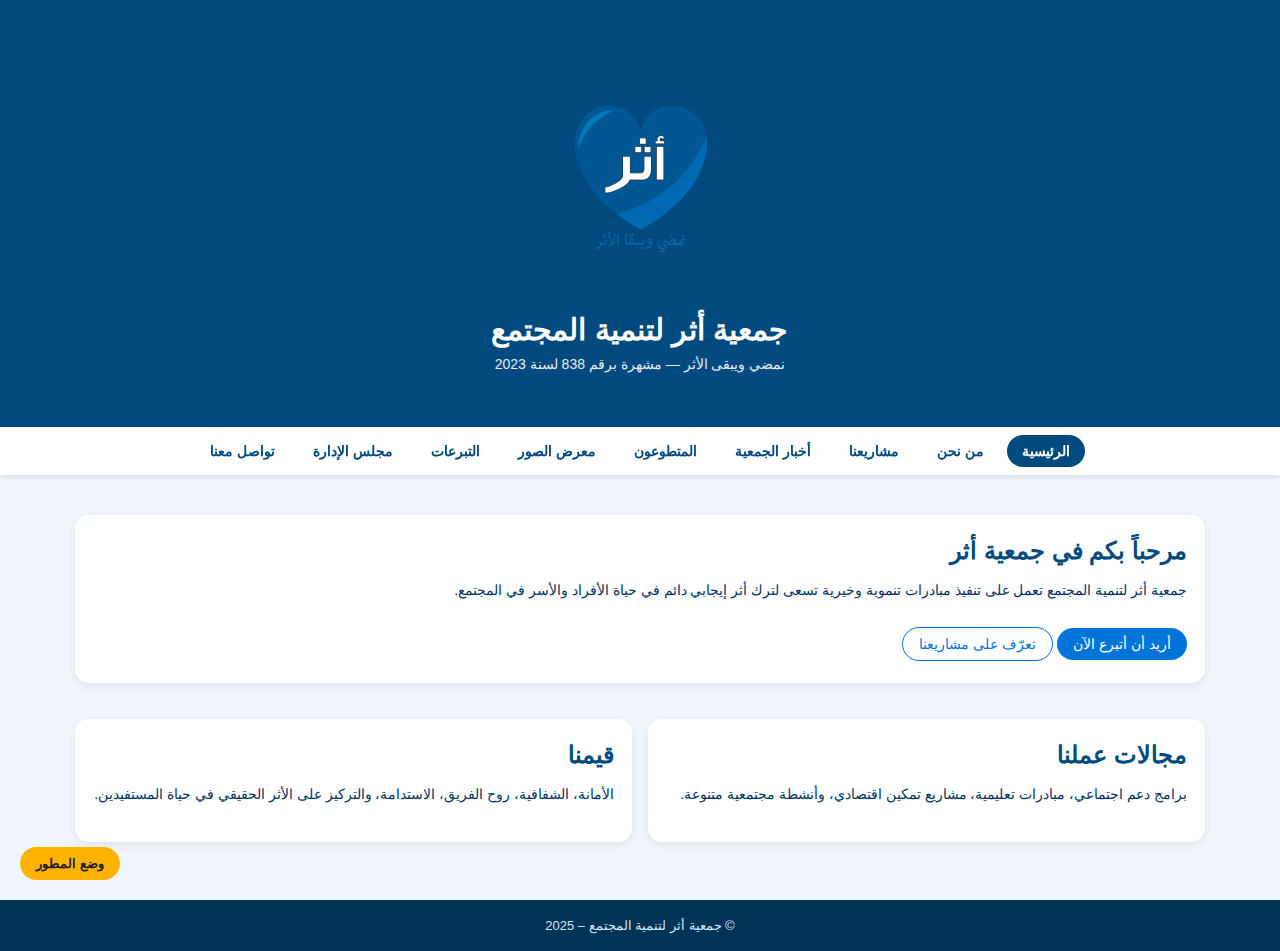
<file: index.html>
<!DOCTYPE html>
<html lang="ar" dir="rtl">
<head>
<meta charset="UTF-8"/>
<meta name="viewport" content="width=device-width,initial-scale=1.0"/>
<title>جمعية أثر لتنمية المجتمع</title>
<link rel="stylesheet" href="main.css"/>
</head>
<body data-page="home">

<header>
  <img src="assets/images/logo.png" alt="شعار جمعية أثر">
  <h1 class="editable">جمعية أثر لتنمية المجتمع</h1>
  <p class="editable">نمضي ويبقى الأثر — مشهرة برقم 838 لسنة 2023</p>
</header>

<nav><div class="inner">
<a href="index.html" class="active">الرئيسية</a><a href="about.html" class="">من نحن</a><a href="projects.html" class="">مشاريعنا</a><a href="news.html" class="">أخبار الجمعية</a><a href="volunteers.html" class="">المتطوعون</a><a href="gallery.html" class="">معرض الصور</a><a href="donate.html" class="">التبرعات</a><a href="team.html" class="">مجلس الإدارة</a><a href="contact.html" class="">تواصل معنا</a>
</div></nav>

<main>

<div class="card">
  <h2 class="section-title editable">مرحباً بكم في جمعية أثر</h2>
  <p class="editable">
    جمعية أثر لتنمية المجتمع تعمل على تنفيذ مبادرات تنموية وخيرية تسعى لترك أثر إيجابي دائم
    في حياة الأفراد والأسر في المجتمع.
  </p>
  <button class="btn-primary" onclick="location.href='donate.html'">أريد أن أتبرع الآن</button>
  <button class="btn-outline" onclick="location.href='projects.html'">تعرّف على مشاريعنا</button>
</div>

<div class="grid-2">
  <div class="card">
    <h3 class="section-title editable">مجالات عملنا</h3>
    <p class="editable">
      برامج دعم اجتماعي، مبادرات تعليمية، مشاريع تمكين اقتصادي، وأنشطة مجتمعية متنوعة.
    </p>
  </div>
  <div class="card">
    <h3 class="section-title editable">قيمنا</h3>
    <p class="editable">
      الأمانة، الشفافية، روح الفريق، الاستدامة، والتركيز على الأثر الحقيقي في حياة المستفيدين.
    </p>
  </div>
</div>

</main>

<footer>© جمعية أثر لتنمية المجتمع – 2025</footer>

<button id="backToTop" title="إلى الأعلى">↑</button>

<div id="devToggle" class="dev-toggle">وضع المطور</div>

<div id="devPanel" class="dev-panel">
  <h3>لوحة المطور</h3>
  <p class="hint">يمكنك تعديل النصوص المظللة باللون الأصفر عند تفعيل وضع المطور. الحفظ يتم داخل هذا المتصفح فقط.</p>

  <div id="volTools">
    <hr>
    <strong>إدارة المتطوعين</strong>
    <p class="hint">قبل إضافة متطوع، ارفع صورة المتطوع في المسار assets/images/volunteers/.</p>
    <label>اللجنة الحالية:</label>
    <select id="volComSelect"></select>

    <label>اسم لجنة جديدة (اختياري):</label>
    <input id="newCommitteeName" type="text" placeholder="مثال: لجنة العلاقات العامة">
    <button id="btnAddCommittee" class="dev-btn-sub">إضافة لجنة جديدة</button>

    <label>اسم المتطوع:</label>
    <input id="volName" type="text" placeholder="اسم المتطوع">

    <label>دور المتطوع:</label>
    <input id="volRole" type="text" placeholder="مثال: مصمم جرافيك">

    <label>اسم ملف الصورة:</label>
    <input id="volPhoto" type="text" placeholder="مثال: ali.png أو المسار الكامل">

    <button id="btnAddVolunteer" class="dev-btn-primary">إضافة المتطوع</button>
    <button id="btnResetVolunteers" class="dev-btn-danger">إعادة تعيين بيانات المتطوعين</button>
  </div>
</div>



<script src="dev.js"></script>
</body>
</html>
</file>
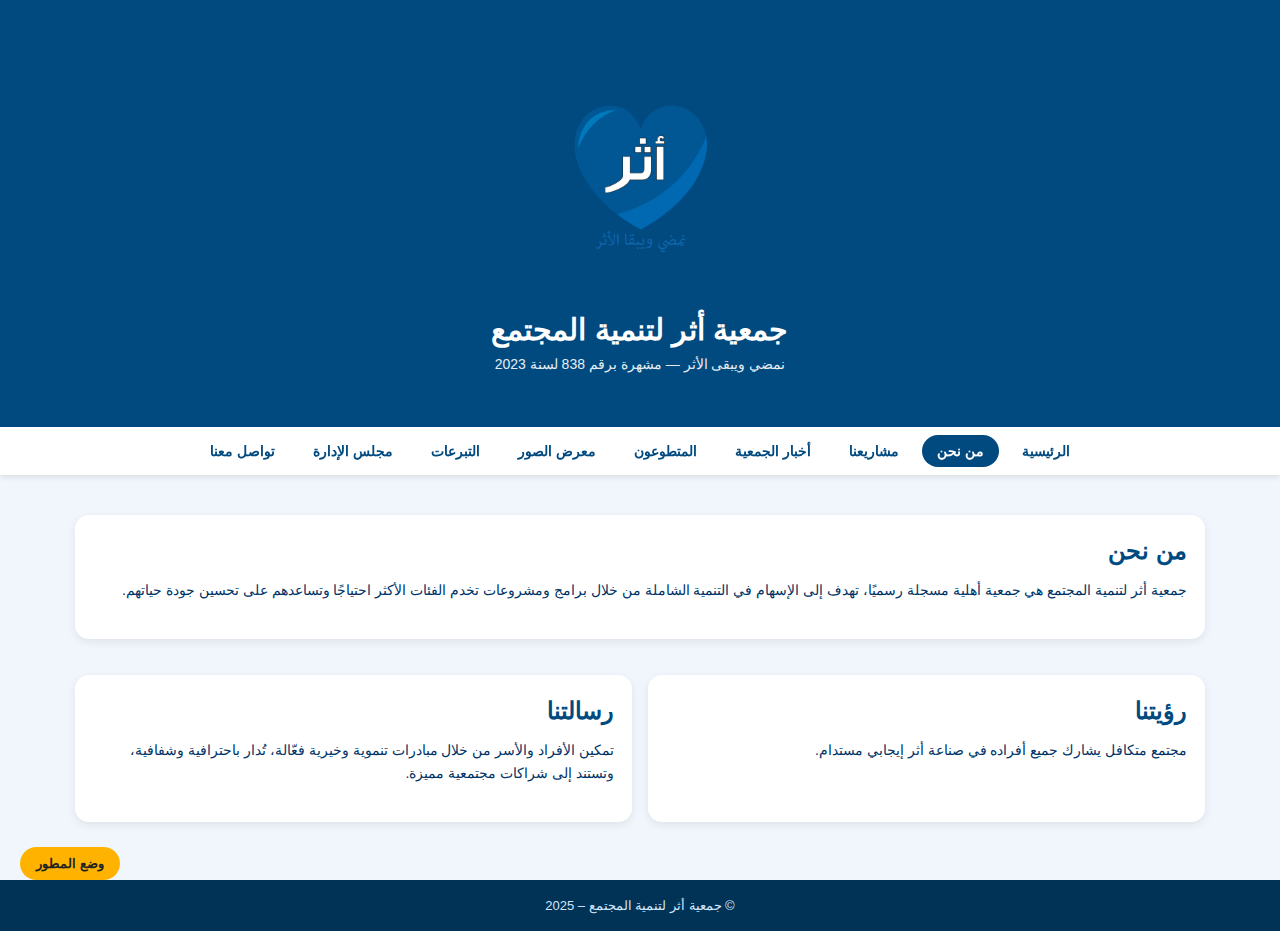
<file: about.html>
<!DOCTYPE html>
<html lang="ar" dir="rtl">
<head>
<meta charset="UTF-8"/>
<meta name="viewport" content="width=device-width,initial-scale=1.0"/>
<title>من نحن - جمعية أثر</title>
<link rel="stylesheet" href="main.css"/>
</head>
<body data-page="about">

<header>
  <img src="assets/images/logo.png" alt="شعار جمعية أثر">
  <h1 class="editable">جمعية أثر لتنمية المجتمع</h1>
  <p class="editable">نمضي ويبقى الأثر — مشهرة برقم 838 لسنة 2023</p>
</header>

<nav><div class="inner">
<a href="index.html" class="">الرئيسية</a><a href="about.html" class="active">من نحن</a><a href="projects.html" class="">مشاريعنا</a><a href="news.html" class="">أخبار الجمعية</a><a href="volunteers.html" class="">المتطوعون</a><a href="gallery.html" class="">معرض الصور</a><a href="donate.html" class="">التبرعات</a><a href="team.html" class="">مجلس الإدارة</a><a href="contact.html" class="">تواصل معنا</a>
</div></nav>

<main>

<div class="card">
  <h2 class="section-title editable">من نحن</h2>
  <p class="editable">
    جمعية أثر لتنمية المجتمع هي جمعية أهلية مسجلة رسميًا، تهدف إلى الإسهام في التنمية الشاملة
    من خلال برامج ومشروعات تخدم الفئات الأكثر احتياجًا وتساعدهم على تحسين جودة حياتهم.
  </p>
</div>

<div class="grid-2">
  <div class="card">
    <h3 class="section-title editable">رؤيتنا</h3>
    <p class="editable">
      مجتمع متكافل يشارك جميع أفراده في صناعة أثر إيجابي مستدام.
    </p>
  </div>
  <div class="card">
    <h3 class="section-title editable">رسالتنا</h3>
    <p class="editable">
      تمكين الأفراد والأسر من خلال مبادرات تنموية وخيرية فعّالة، تُدار باحترافية وشفافية،
      وتستند إلى شراكات مجتمعية مميزة.
    </p>
  </div>
</div>

</main>

<footer>© جمعية أثر لتنمية المجتمع – 2025</footer>

<button id="backToTop" title="إلى الأعلى">↑</button>

<div id="devToggle" class="dev-toggle">وضع المطور</div>

<div id="devPanel" class="dev-panel">
  <h3>لوحة المطور</h3>
  <p class="hint">يمكنك تعديل النصوص المظللة باللون الأصفر عند تفعيل وضع المطور. الحفظ يتم داخل هذا المتصفح فقط.</p>

  <div id="volTools">
    <hr>
    <strong>إدارة المتطوعين</strong>
    <p class="hint">قبل إضافة متطوع، ارفع صورة المتطوع في المسار assets/images/volunteers/.</p>
    <label>اللجنة الحالية:</label>
    <select id="volComSelect"></select>

    <label>اسم لجنة جديدة (اختياري):</label>
    <input id="newCommitteeName" type="text" placeholder="مثال: لجنة العلاقات العامة">
    <button id="btnAddCommittee" class="dev-btn-sub">إضافة لجنة جديدة</button>

    <label>اسم المتطوع:</label>
    <input id="volName" type="text" placeholder="اسم المتطوع">

    <label>دور المتطوع:</label>
    <input id="volRole" type="text" placeholder="مثال: مصمم جرافيك">

    <label>اسم ملف الصورة:</label>
    <input id="volPhoto" type="text" placeholder="مثال: ali.png أو المسار الكامل">

    <button id="btnAddVolunteer" class="dev-btn-primary">إضافة المتطوع</button>
    <button id="btnResetVolunteers" class="dev-btn-danger">إعادة تعيين بيانات المتطوعين</button>
  </div>
</div>



<script src="dev.js"></script>
</body>
</html>
</file>
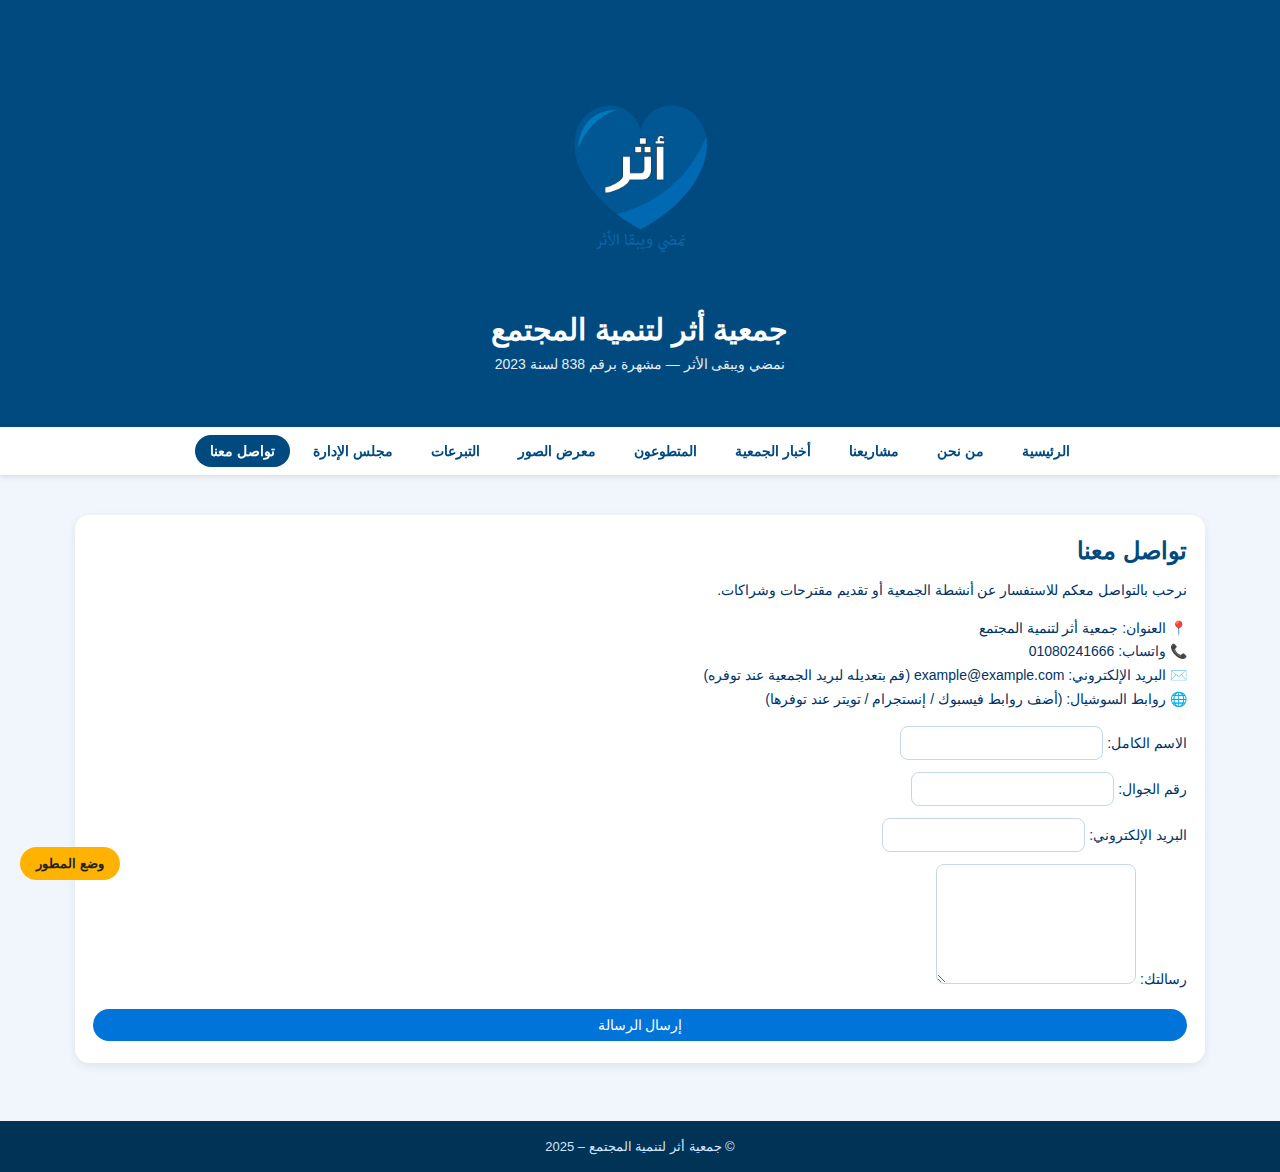
<file: contact.html>
<!DOCTYPE html>
<html lang="ar" dir="rtl">
<head>
<meta charset="UTF-8"/>
<meta name="viewport" content="width=device-width,initial-scale=1.0"/>
<title>تواصل معنا - جمعية أثر</title>
<link rel="stylesheet" href="main.css"/>
</head>
<body data-page="contact">

<header>
  <img src="assets/images/logo.png" alt="شعار جمعية أثر">
  <h1 class="editable">جمعية أثر لتنمية المجتمع</h1>
  <p class="editable">نمضي ويبقى الأثر — مشهرة برقم 838 لسنة 2023</p>
</header>

<nav><div class="inner">
<a href="index.html" class="">الرئيسية</a><a href="about.html" class="">من نحن</a><a href="projects.html" class="">مشاريعنا</a><a href="news.html" class="">أخبار الجمعية</a><a href="volunteers.html" class="">المتطوعون</a><a href="gallery.html" class="">معرض الصور</a><a href="donate.html" class="">التبرعات</a><a href="team.html" class="">مجلس الإدارة</a><a href="contact.html" class="active">تواصل معنا</a>
</div></nav>

<main>

<div class="card">
  <h2 class="section-title editable">تواصل معنا</h2>
  <p class="editable">
    نرحب بالتواصل معكم للاستفسار عن أنشطة الجمعية أو تقديم مقترحات وشراكات.
  </p>

  <p class="editable">
    📍 العنوان: جمعية أثر لتنمية المجتمع
    <br>
    📞 واتساب: 01080241666
    <br>
    ✉️ البريد الإلكتروني: example@example.com (قم بتعديله لبريد الجمعية عند توفره)
    <br>
    🌐 روابط السوشيال: (أضف روابط فيسبوك / إنستجرام / تويتر عند توفرها)
  </p>

  <form class="contact-form" action="mailto:example@example.com" method="post" enctype="text/plain">
    <label>الاسم الكامل:
      <input type="text" name="name" required>
    </label>
    <label>رقم الجوال:
      <input type="text" name="phone">
    </label>
    <label>البريد الإلكتروني:
      <input type="email" name="email">
    </label>
    <label>رسالتك:
      <textarea name="message" required></textarea>
    </label>
    <button type="submit" class="btn-primary">إرسال الرسالة</button>
  </form>
</div>

</main>

<footer>© جمعية أثر لتنمية المجتمع – 2025</footer>

<button id="backToTop" title="إلى الأعلى">↑</button>

<div id="devToggle" class="dev-toggle">وضع المطور</div>

<div id="devPanel" class="dev-panel">
  <h3>لوحة المطور</h3>
  <p class="hint">يمكنك تعديل النصوص المظللة باللون الأصفر عند تفعيل وضع المطور. الحفظ يتم داخل هذا المتصفح فقط.</p>

  <div id="volTools">
    <hr>
    <strong>إدارة المتطوعين</strong>
    <p class="hint">قبل إضافة متطوع، ارفع صورة المتطوع في المسار assets/images/volunteers/.</p>
    <label>اللجنة الحالية:</label>
    <select id="volComSelect"></select>

    <label>اسم لجنة جديدة (اختياري):</label>
    <input id="newCommitteeName" type="text" placeholder="مثال: لجنة العلاقات العامة">
    <button id="btnAddCommittee" class="dev-btn-sub">إضافة لجنة جديدة</button>

    <label>اسم المتطوع:</label>
    <input id="volName" type="text" placeholder="اسم المتطوع">

    <label>دور المتطوع:</label>
    <input id="volRole" type="text" placeholder="مثال: مصمم جرافيك">

    <label>اسم ملف الصورة:</label>
    <input id="volPhoto" type="text" placeholder="مثال: ali.png أو المسار الكامل">

    <button id="btnAddVolunteer" class="dev-btn-primary">إضافة المتطوع</button>
    <button id="btnResetVolunteers" class="dev-btn-danger">إعادة تعيين بيانات المتطوعين</button>
  </div>
</div>



<script src="dev.js"></script>
</body>
</html>
</file>
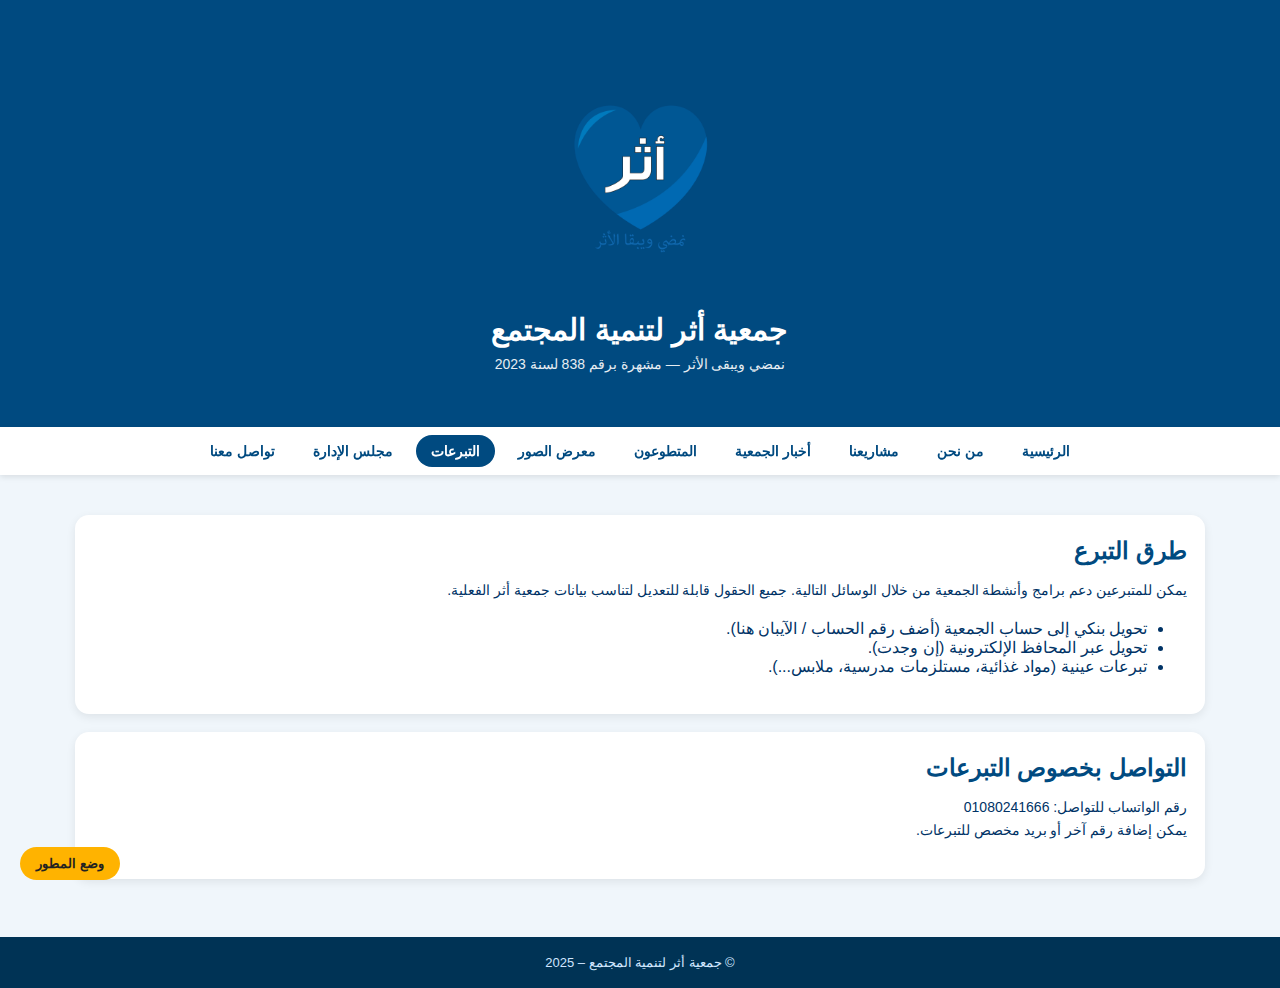
<file: donate.html>
<!DOCTYPE html>
<html lang="ar" dir="rtl">
<head>
<meta charset="UTF-8"/>
<meta name="viewport" content="width=device-width,initial-scale=1.0"/>
<title>التبرعات - جمعية أثر</title>
<link rel="stylesheet" href="main.css"/>
</head>
<body data-page="donate">

<header>
  <img src="assets/images/logo.png" alt="شعار جمعية أثر">
  <h1 class="editable">جمعية أثر لتنمية المجتمع</h1>
  <p class="editable">نمضي ويبقى الأثر — مشهرة برقم 838 لسنة 2023</p>
</header>

<nav><div class="inner">
<a href="index.html" class="">الرئيسية</a><a href="about.html" class="">من نحن</a><a href="projects.html" class="">مشاريعنا</a><a href="news.html" class="">أخبار الجمعية</a><a href="volunteers.html" class="">المتطوعون</a><a href="gallery.html" class="">معرض الصور</a><a href="donate.html" class="active">التبرعات</a><a href="team.html" class="">مجلس الإدارة</a><a href="contact.html" class="">تواصل معنا</a>
</div></nav>

<main>

<div class="card">
  <h2 class="section-title editable">طرق التبرع</h2>
  <p class="editable">
    يمكن للمتبرعين دعم برامج وأنشطة الجمعية من خلال الوسائل التالية. جميع الحقول قابلة
    للتعديل لتناسب بيانات جمعية أثر الفعلية.
  </p>
  <ul class="editable">
    <li>تحويل بنكي إلى حساب الجمعية (أضف رقم الحساب / الآيبان هنا).</li>
    <li>تحويل عبر المحافظ الإلكترونية (إن وجدت).</li>
    <li>تبرعات عينية (مواد غذائية، مستلزمات مدرسية، ملابس...).</li>
  </ul>
</div>

<div class="card">
  <h3 class="section-title editable">التواصل بخصوص التبرعات</h3>
  <p class="editable">
    رقم الواتساب للتواصل: 01080241666
    <br>
    يمكن إضافة رقم آخر أو بريد مخصص للتبرعات.
  </p>
</div>

</main>

<footer>© جمعية أثر لتنمية المجتمع – 2025</footer>

<button id="backToTop" title="إلى الأعلى">↑</button>

<div id="devToggle" class="dev-toggle">وضع المطور</div>

<div id="devPanel" class="dev-panel">
  <h3>لوحة المطور</h3>
  <p class="hint">يمكنك تعديل النصوص المظللة باللون الأصفر عند تفعيل وضع المطور. الحفظ يتم داخل هذا المتصفح فقط.</p>

  <div id="volTools">
    <hr>
    <strong>إدارة المتطوعين</strong>
    <p class="hint">قبل إضافة متطوع، ارفع صورة المتطوع في المسار assets/images/volunteers/.</p>
    <label>اللجنة الحالية:</label>
    <select id="volComSelect"></select>

    <label>اسم لجنة جديدة (اختياري):</label>
    <input id="newCommitteeName" type="text" placeholder="مثال: لجنة العلاقات العامة">
    <button id="btnAddCommittee" class="dev-btn-sub">إضافة لجنة جديدة</button>

    <label>اسم المتطوع:</label>
    <input id="volName" type="text" placeholder="اسم المتطوع">

    <label>دور المتطوع:</label>
    <input id="volRole" type="text" placeholder="مثال: مصمم جرافيك">

    <label>اسم ملف الصورة:</label>
    <input id="volPhoto" type="text" placeholder="مثال: ali.png أو المسار الكامل">

    <button id="btnAddVolunteer" class="dev-btn-primary">إضافة المتطوع</button>
    <button id="btnResetVolunteers" class="dev-btn-danger">إعادة تعيين بيانات المتطوعين</button>
  </div>
</div>



<script src="dev.js"></script>
</body>
</html>
</file>
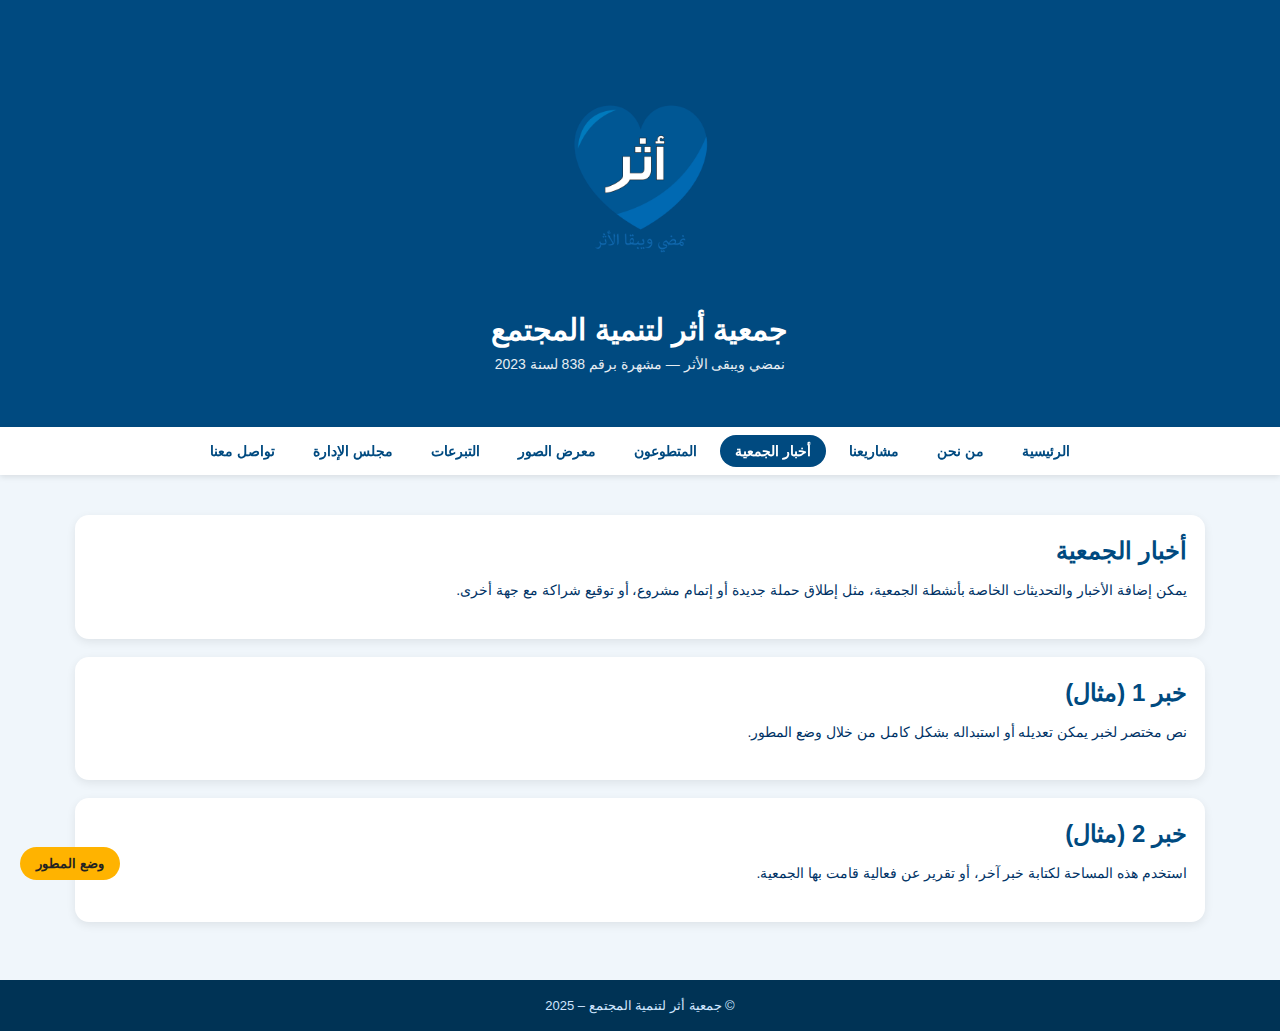
<file: news.html>
<!DOCTYPE html>
<html lang="ar" dir="rtl">
<head>
<meta charset="UTF-8"/>
<meta name="viewport" content="width=device-width,initial-scale=1.0"/>
<title>أخبار الجمعية - جمعية أثر</title>
<link rel="stylesheet" href="main.css"/>
</head>
<body data-page="news">

<header>
  <img src="assets/images/logo.png" alt="شعار جمعية أثر">
  <h1 class="editable">جمعية أثر لتنمية المجتمع</h1>
  <p class="editable">نمضي ويبقى الأثر — مشهرة برقم 838 لسنة 2023</p>
</header>

<nav><div class="inner">
<a href="index.html" class="">الرئيسية</a><a href="about.html" class="">من نحن</a><a href="projects.html" class="">مشاريعنا</a><a href="news.html" class="active">أخبار الجمعية</a><a href="volunteers.html" class="">المتطوعون</a><a href="gallery.html" class="">معرض الصور</a><a href="donate.html" class="">التبرعات</a><a href="team.html" class="">مجلس الإدارة</a><a href="contact.html" class="">تواصل معنا</a>
</div></nav>

<main>

<div class="card">
  <h2 class="section-title editable">أخبار الجمعية</h2>
  <p class="editable">
    يمكن إضافة الأخبار والتحديثات الخاصة بأنشطة الجمعية، مثل إطلاق حملة جديدة أو إتمام
    مشروع، أو توقيع شراكة مع جهة أخرى.
  </p>
</div>

<div class="card">
  <h3 class="section-title editable">خبر 1 (مثال)</h3>
  <p class="editable">
    نص مختصر لخبر يمكن تعديله أو استبداله بشكل كامل من خلال وضع المطور.
  </p>
</div>

<div class="card">
  <h3 class="section-title editable">خبر 2 (مثال)</h3>
  <p class="editable">
    استخدم هذه المساحة لكتابة خبر آخر، أو تقرير عن فعالية قامت بها الجمعية.
  </p>
</div>

</main>

<footer>© جمعية أثر لتنمية المجتمع – 2025</footer>

<button id="backToTop" title="إلى الأعلى">↑</button>

<div id="devToggle" class="dev-toggle">وضع المطور</div>

<div id="devPanel" class="dev-panel">
  <h3>لوحة المطور</h3>
  <p class="hint">يمكنك تعديل النصوص المظللة باللون الأصفر عند تفعيل وضع المطور. الحفظ يتم داخل هذا المتصفح فقط.</p>

  <div id="volTools">
    <hr>
    <strong>إدارة المتطوعين</strong>
    <p class="hint">قبل إضافة متطوع، ارفع صورة المتطوع في المسار assets/images/volunteers/.</p>
    <label>اللجنة الحالية:</label>
    <select id="volComSelect"></select>

    <label>اسم لجنة جديدة (اختياري):</label>
    <input id="newCommitteeName" type="text" placeholder="مثال: لجنة العلاقات العامة">
    <button id="btnAddCommittee" class="dev-btn-sub">إضافة لجنة جديدة</button>

    <label>اسم المتطوع:</label>
    <input id="volName" type="text" placeholder="اسم المتطوع">

    <label>دور المتطوع:</label>
    <input id="volRole" type="text" placeholder="مثال: مصمم جرافيك">

    <label>اسم ملف الصورة:</label>
    <input id="volPhoto" type="text" placeholder="مثال: ali.png أو المسار الكامل">

    <button id="btnAddVolunteer" class="dev-btn-primary">إضافة المتطوع</button>
    <button id="btnResetVolunteers" class="dev-btn-danger">إعادة تعيين بيانات المتطوعين</button>
  </div>
</div>



<script src="dev.js"></script>
</body>
</html>
</file>
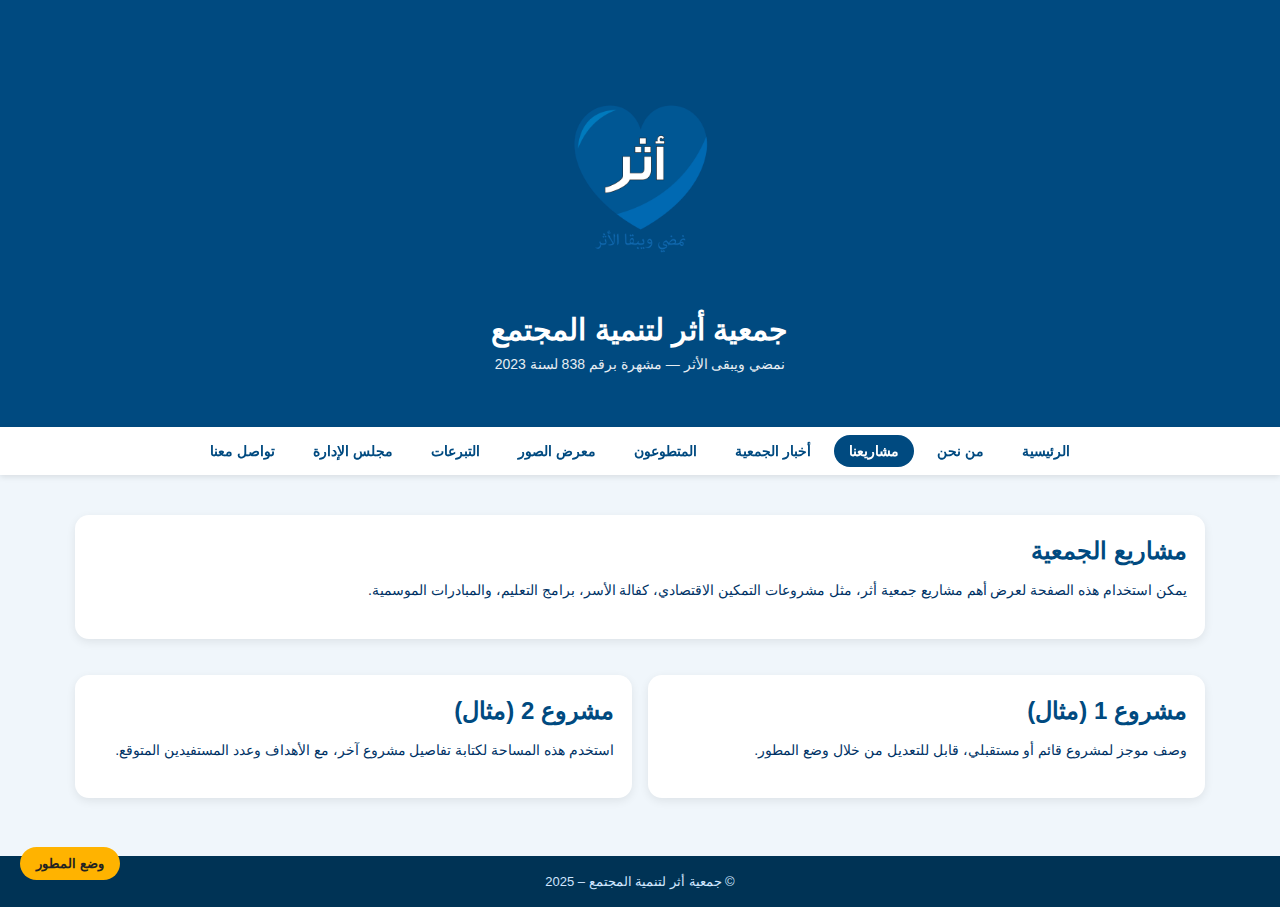
<file: projects.html>
<!DOCTYPE html>
<html lang="ar" dir="rtl">
<head>
<meta charset="UTF-8"/>
<meta name="viewport" content="width=device-width,initial-scale=1.0"/>
<title>مشاريعنا - جمعية أثر</title>
<link rel="stylesheet" href="main.css"/>
</head>
<body data-page="projects">

<header>
  <img src="assets/images/logo.png" alt="شعار جمعية أثر">
  <h1 class="editable">جمعية أثر لتنمية المجتمع</h1>
  <p class="editable">نمضي ويبقى الأثر — مشهرة برقم 838 لسنة 2023</p>
</header>

<nav><div class="inner">
<a href="index.html" class="">الرئيسية</a><a href="about.html" class="">من نحن</a><a href="projects.html" class="active">مشاريعنا</a><a href="news.html" class="">أخبار الجمعية</a><a href="volunteers.html" class="">المتطوعون</a><a href="gallery.html" class="">معرض الصور</a><a href="donate.html" class="">التبرعات</a><a href="team.html" class="">مجلس الإدارة</a><a href="contact.html" class="">تواصل معنا</a>
</div></nav>

<main>

<div class="card">
  <h2 class="section-title editable">مشاريع الجمعية</h2>
  <p class="editable">
    يمكن استخدام هذه الصفحة لعرض أهم مشاريع جمعية أثر، مثل مشروعات التمكين الاقتصادي،
    كفالة الأسر، برامج التعليم، والمبادرات الموسمية.
  </p>
</div>

<div class="grid-2">
  <div class="card">
    <h3 class="section-title editable">مشروع 1 (مثال)</h3>
    <p class="editable">
      وصف موجز لمشروع قائم أو مستقبلي، قابل للتعديل من خلال وضع المطور.
    </p>
  </div>
  <div class="card">
    <h3 class="section-title editable">مشروع 2 (مثال)</h3>
    <p class="editable">
      استخدم هذه المساحة لكتابة تفاصيل مشروع آخر، مع الأهداف وعدد المستفيدين المتوقع.
    </p>
  </div>
</div>

</main>

<footer>© جمعية أثر لتنمية المجتمع – 2025</footer>

<button id="backToTop" title="إلى الأعلى">↑</button>

<div id="devToggle" class="dev-toggle">وضع المطور</div>

<div id="devPanel" class="dev-panel">
  <h3>لوحة المطور</h3>
  <p class="hint">يمكنك تعديل النصوص المظللة باللون الأصفر عند تفعيل وضع المطور. الحفظ يتم داخل هذا المتصفح فقط.</p>

  <div id="volTools">
    <hr>
    <strong>إدارة المتطوعين</strong>
    <p class="hint">قبل إضافة متطوع، ارفع صورة المتطوع في المسار assets/images/volunteers/.</p>
    <label>اللجنة الحالية:</label>
    <select id="volComSelect"></select>

    <label>اسم لجنة جديدة (اختياري):</label>
    <input id="newCommitteeName" type="text" placeholder="مثال: لجنة العلاقات العامة">
    <button id="btnAddCommittee" class="dev-btn-sub">إضافة لجنة جديدة</button>

    <label>اسم المتطوع:</label>
    <input id="volName" type="text" placeholder="اسم المتطوع">

    <label>دور المتطوع:</label>
    <input id="volRole" type="text" placeholder="مثال: مصمم جرافيك">

    <label>اسم ملف الصورة:</label>
    <input id="volPhoto" type="text" placeholder="مثال: ali.png أو المسار الكامل">

    <button id="btnAddVolunteer" class="dev-btn-primary">إضافة المتطوع</button>
    <button id="btnResetVolunteers" class="dev-btn-danger">إعادة تعيين بيانات المتطوعين</button>
  </div>
</div>



<script src="dev.js"></script>
</body>
</html>
</file>
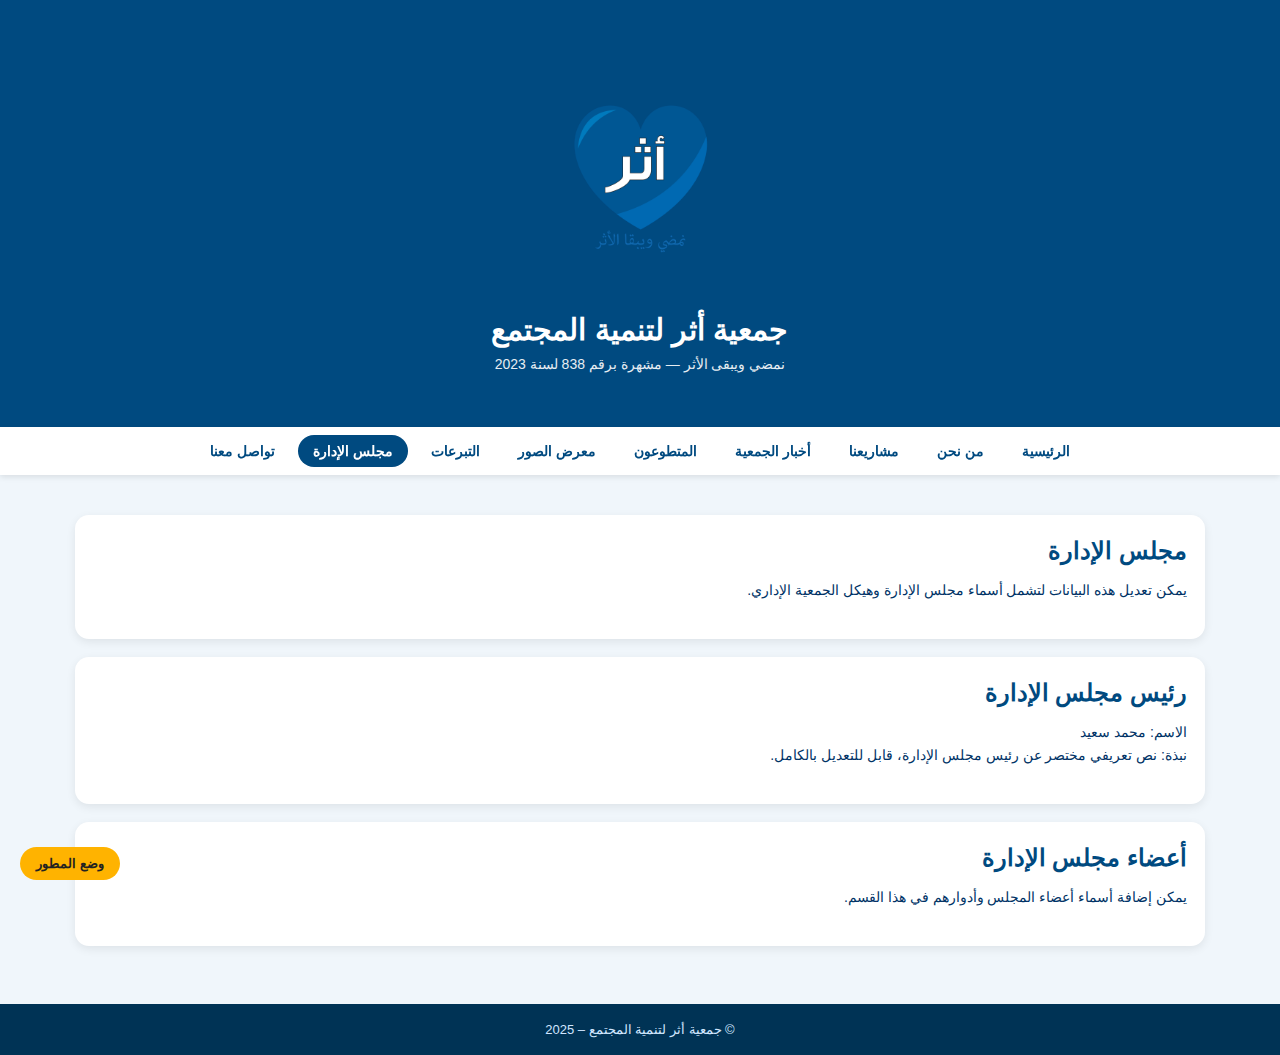
<file: team.html>
<!DOCTYPE html>
<html lang="ar" dir="rtl">
<head>
<meta charset="UTF-8"/>
<meta name="viewport" content="width=device-width,initial-scale=1.0"/>
<title>مجلس الإدارة - جمعية أثر</title>
<link rel="stylesheet" href="main.css"/>
</head>
<body data-page="team">

<header>
  <img src="assets/images/logo.png" alt="شعار جمعية أثر">
  <h1 class="editable">جمعية أثر لتنمية المجتمع</h1>
  <p class="editable">نمضي ويبقى الأثر — مشهرة برقم 838 لسنة 2023</p>
</header>

<nav><div class="inner">
<a href="index.html" class="">الرئيسية</a><a href="about.html" class="">من نحن</a><a href="projects.html" class="">مشاريعنا</a><a href="news.html" class="">أخبار الجمعية</a><a href="volunteers.html" class="">المتطوعون</a><a href="gallery.html" class="">معرض الصور</a><a href="donate.html" class="">التبرعات</a><a href="team.html" class="active">مجلس الإدارة</a><a href="contact.html" class="">تواصل معنا</a>
</div></nav>

<main>

<div class="card">
  <h2 class="section-title editable">مجلس الإدارة</h2>
  <p class="editable">
    يمكن تعديل هذه البيانات لتشمل أسماء مجلس الإدارة وهيكل الجمعية الإداري.
  </p>
</div>

<div class="card">
  <h3 class="section-title editable">رئيس مجلس الإدارة</h3>
  <p class="editable">
    الاسم: محمد سعيد
    <br>
    نبذة: نص تعريفي مختصر عن رئيس مجلس الإدارة، قابل للتعديل بالكامل.
  </p>
</div>

<div class="card">
  <h3 class="section-title editable">أعضاء مجلس الإدارة</h3>
  <p class="editable">
    يمكن إضافة أسماء أعضاء المجلس وأدوارهم في هذا القسم.
  </p>
</div>

</main>

<footer>© جمعية أثر لتنمية المجتمع – 2025</footer>

<button id="backToTop" title="إلى الأعلى">↑</button>

<div id="devToggle" class="dev-toggle">وضع المطور</div>

<div id="devPanel" class="dev-panel">
  <h3>لوحة المطور</h3>
  <p class="hint">
    يمكنك تعديل النصوص المظللة باللون الأصفر عند تفعيل وضع المطور. الحفظ يتم داخل هذا المتصفح فقط.
  </p>

  <button id="btnDownloadPage" class="dev-btn-sub" type="button">تحميل هذه الصفحة بعد التعديل</button>

  <div id="volTools">
    <hr>
    <strong>إدارة المتطوعين</strong>
    <p class="hint">قبل إضافة متطوع، ارفع صورة المتطوع في المسار assets/images/volunteers/.</p>
    <label>اللجنة الحالية:</label>
    <select id="volComSelect"></select>

    <label>اسم لجنة جديدة (اختياري):</label>
    <input id="newCommitteeName" type="text" placeholder="مثال: لجنة العلاقات العامة">
    <button id="btnAddCommittee" class="dev-btn-sub">إضافة لجنة جديدة</button>

    <label>اسم المتطوع:</label>
    <input id="volName" type="text" placeholder="اسم المتطوع">

    <label>دور المتطوع:</label>
    <input id="volRole" type="text" placeholder="مثال: مصمم جرافيك">

    <label>اسم ملف الصورة:</label>
    <input id="volPhoto" type="text" placeholder="مثال: ali.png أو المسار الكامل">

    <button id="btnAddVolunteer" class="dev-btn-primary">إضافة المتطوع</button>
    <button id="btnResetVolunteers" class="dev-btn-danger">إعادة تعيين بيانات المتطوعين</button>
  </div>
</div>



<script src="dev.js"></script>
</body>
</html>
</file>
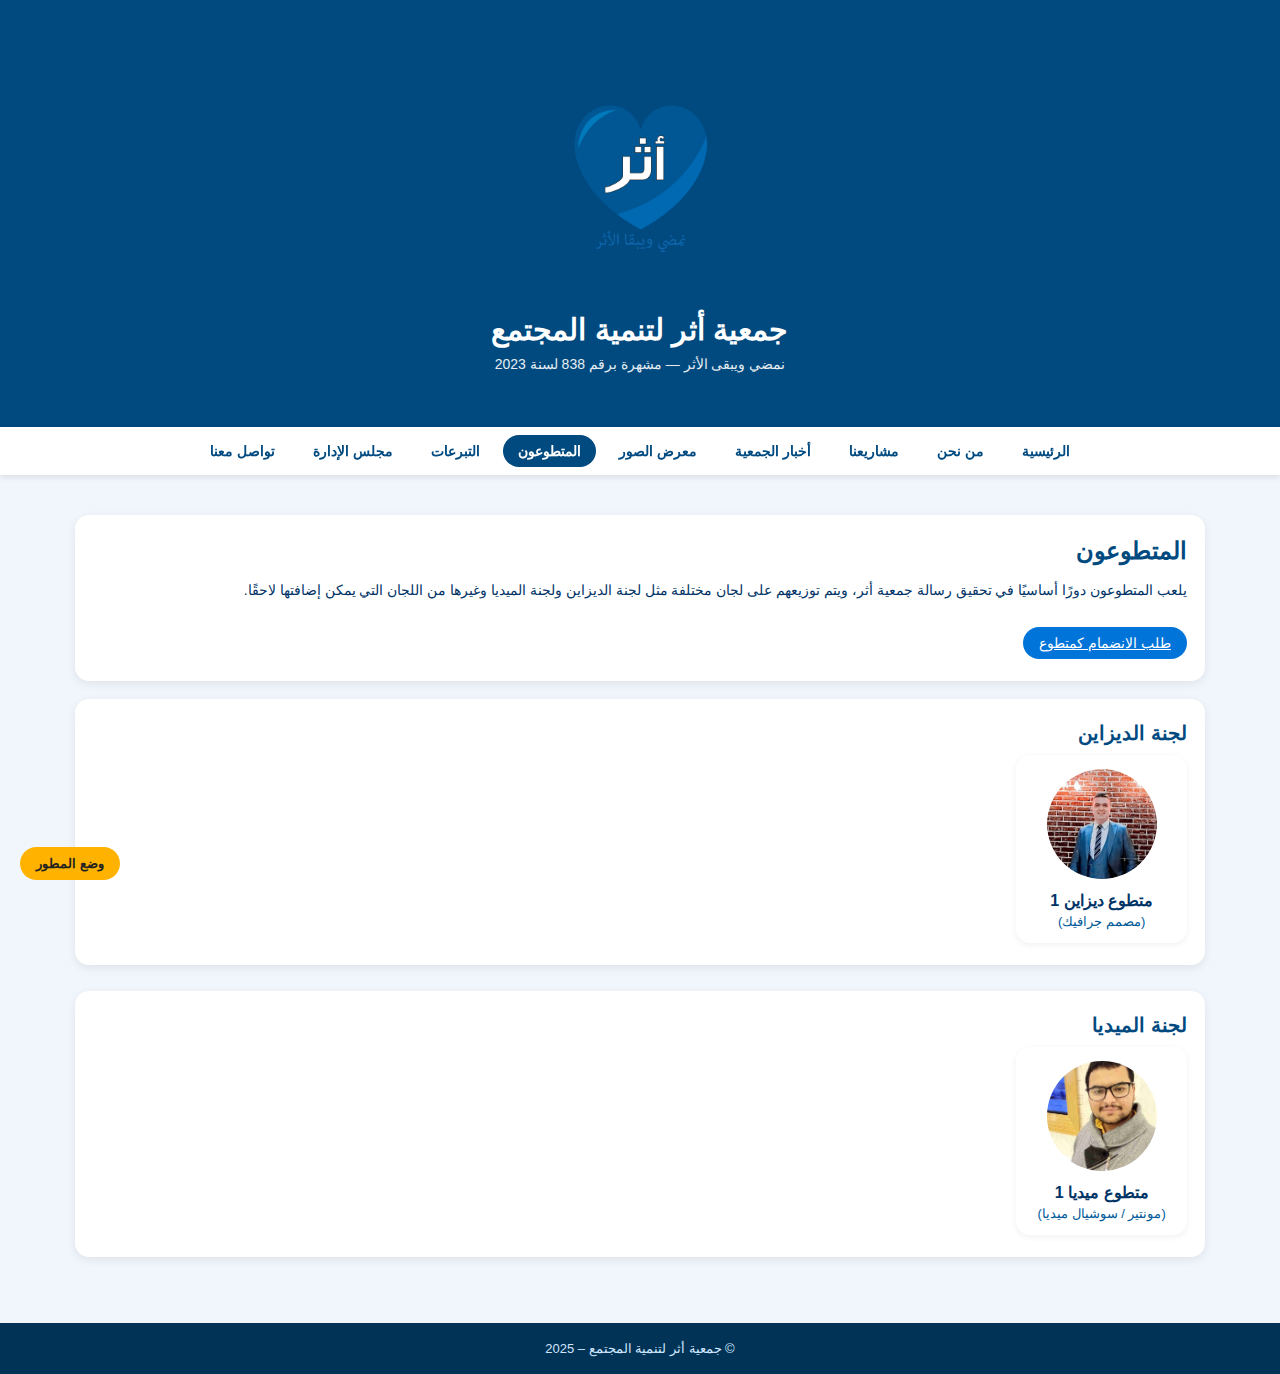
<file: volunteers.html>
<!DOCTYPE html>
<html lang="ar" dir="rtl"><head>
<meta charset="UTF-8">
<meta name="viewport" content="width=device-width,initial-scale=1.0">
<title>المتطوعون - جمعية أثر</title>
<link rel="stylesheet" href="main.css">
</head>
<body data-page="volunteers">

<header>
  <img src="assets/images/logo.png" alt="شعار جمعية أثر">
  <h1 class="editable">جمعية أثر لتنمية المجتمع</h1>
  <p class="editable">نمضي ويبقى الأثر — مشهرة برقم 838 لسنة 2023</p>
</header>

<nav><div class="inner">
<a href="index.html" class="">الرئيسية</a><a href="about.html" class="">من نحن</a><a href="projects.html" class="">مشاريعنا</a><a href="news.html" class="">أخبار الجمعية</a><a href="gallery.html" class="">معرض الصور</a><a href="volunteers.html" class="active">المتطوعون</a><a href="donate.html" class="">التبرعات</a><a href="team.html" class="">مجلس الإدارة</a><a href="contact.html" class="">تواصل معنا</a>
</div></nav>


<main>

<div class="card">
  <h2 class="section-title editable">المتطوعون</h2>
  <p class="editable">
    يلعب المتطوعون دورًا أساسيًا في تحقيق رسالة جمعية أثر، ويتم توزيعهم على لجان مختلفة
    مثل لجنة الديزاين ولجنة الميديا وغيرها من اللجان التي يمكن إضافتها لاحقًا.
  </p>
  <a id="joinButton" class="btn-primary" href="#" target="_blank">طلب الانضمام كمتطوع</a>
</div>

<div id="volunteersRoot" class="volunteers-section">
  <!-- يتم توليد بيانات المتطوعين واللجان تلقائيًا من خلال لوحة المطور -->
</div>

<!-- نافذة منبثقة لعرض تفاصيل المتطوع -->
<div id="volModal" class="vol-modal">
  <div class="vol-modal-content">
    <button id="closeVolModal" class="vol-modal-close">&times;</button>
    <img id="volModalImg" class="vol-modal-img" alt="">
    <h3 id="volModalName"></h3>
    <p id="volModalRole"></p>
    <p id="volModalBio"></p>
    <div class="vol-modal-actions">
      <a id="volModalWhats" class="btn-primary" href="#" target="_blank">تواصل عبر واتساب</a>
      <a id="volModalJoin" class="btn-outline" href="#" target="_blank">طلب الانضمام</a>
    </div>
  </div>
</div>

</main>

<footer>© جمعية أثر لتنمية المجتمع – 2025</footer>

<button id="backToTop" title="إلى الأعلى">↑</button>

<div id="devToggle" class="dev-toggle">وضع المطور</div>

<div id="devPanel" class="dev-panel">
  <h3>لوحة المطور</h3>
  <p class="hint">يمكنك تعديل النصوص المظللة باللون الأصفر عند تفعيل وضع المطور. الحفظ يتم داخل هذا المتصفح فقط.</p>

  <div id="volTools">
    <div class="dev-tabs">
      <button type="button" class="dev-tab-btn active" data-tab="committees">اللجان</button>
      <button type="button" class="dev-tab-btn" data-tab="volunteers">المتطوعون</button>
      <button type="button" class="dev-tab-btn" data-tab="settings">الإعدادات</button>
    </div>

    <div id="tab-committees" class="dev-tab active">
      <strong>إدارة اللجان</strong>
      <p class="hint">يمكنك إضافة لجان جديدة (مثل لجنة العلاقات العامة، لجنة الموارد، إلخ).</p>
      <label>اسم لجنة جديدة:</label>
      <input id="newCommitteeName" type="text" placeholder="مثال: لجنة العلاقات العامة">
      <button id="btnAddCommittee" class="dev-btn-sub" type="button">إضافة لجنة جديدة</button>
    </div>

    <div id="tab-volunteers" class="dev-tab">
      <strong>إضافة متطوع جديد</strong>
      <p class="hint">اختر اللجنة أولاً، ثم أدخل بيانات المتطوع. تأكد من رفع صورة المتطوع في المسار assets/images/volunteers/.</p>

      <label>اللجنة:</label>
      <select id="volComSelect"></select>

      <label>اسم المتطوع:</label>
      <input id="volName" type="text" placeholder="اسم المتطوع">

      <label>دور المتطوع:</label>
      <input id="volRole" type="text" placeholder="مثال: مصمم جرافيك">

      <label>اسم ملف الصورة:</label>
      <input id="volPhoto" type="text" placeholder="مثال: ali.png أو المسار الكامل">

      <label>رقم واتساب (اختياري):</label>
      <input id="volWhats" type="text" placeholder="مثال: 201012345678 بدون +">

      <label>نبذة قصيرة عن المتطوع (اختياري):</label>
      <input id="volBio" type="text" placeholder="مثال: طالب هندسة مهتم بالتصميم">

      <button id="btnAddVolunteer" class="dev-btn-primary" type="button">إضافة المتطوع</button>
      <button id="btnResetVolunteers" class="dev-btn-danger" type="button">إعادة تعيين بيانات المتطوعين الافتراضية</button>

      <hr>

      <strong>حذف متطوع</strong>
      <p class="hint">اختر اللجنة ثم المتطوع الذي تريد حذفه. هذه العملية تحذف المتطوع من هذه اللجنة فقط.</p>

      <label>اختر المتطوع للحذف (من اللجنة المحددة بالأعلى):</label>
      <select id="volDeleteSelect"></select>

      <button id="btnDeleteVolunteer" class="dev-btn-danger" type="button">حذف المتطوع المحدد</button>
    </div>

    <div id="tab-settings" class="dev-tab">
      <strong>إعدادات عامة</strong>
      <p class="hint">يمكنك ضبط رابط زر "طلب الانضمام" ليشير إلى نموذج Google Forms أو أي رابط آخر.</p>
      <label>رابط نموذج الانضمام:</label>
      <input id="joinUrl" type="text" placeholder="مثال: https://forms.gle/...">
      <button id="btnSaveJoin" class="dev-btn-sub" type="button">حفظ رابط الانضمام</button>
    </div>
  </div>
</div>

<script src="dev.js"></script>

</body></html>
</file>
<file: main.css>
body{
  margin:0;
  font-family:'Segoe UI',Tahoma,sans-serif;
  background:#f0f6fb;
  color:#003366;
  direction:rtl;
}
*{box-sizing:border-box;}
header{
  background:#004a80;
  padding:70px 20px 50px;
  text-align:center;
  color:#fff;
}
header img{
  width:220px;
  max-width:60vw;
  margin-bottom:18px;
}
header h1{
  margin:0;
  font-size:30px;
}
header p{
  margin:6px 0 0;
  opacity:0.9;
}
nav{
  background:#ffffff;
  box-shadow:0 2px 6px rgba(0,0,0,0.1);
  position:sticky;
  top:0;
  z-index:20;
}
nav .inner{
  max-width:1150px;
  margin:auto;
  padding:8px 10px;
  display:flex;
  flex-wrap:wrap;
  justify-content:center;
  gap:8px;
}
nav a{
  padding:8px 15px;
  border-radius:999px;
  color:#004a80;
  font-weight:600;
  font-size:14px;
  text-decoration:none;
}
nav a.active,
nav a:hover{
  background:#004a80;
  color:#ffffff;
}
main{
  max-width:1150px;
  margin:auto;
  padding:22px 10px 40px;
}
.card{
  background:#ffffff;
  padding:22px 18px;
  border-radius:14px;
  margin:18px 0;
  box-shadow:0 3px 10px rgba(0,0,0,0.08);
}
.section-title{
  color:#004a80;
  margin:0 0 10px;
  font-size:24px;
}
p{
  line-height:1.7;
  font-size:14px;
}
.btn-primary{
  display:inline-block;
  margin-top:10px;
  padding:8px 16px;
  border-radius:999px;
  border:none;
  background:#0074d9;
  color:#fff;
  font-size:14px;
  cursor:pointer;
}
.btn-primary:hover{
  background:#005bb0;
}
.btn-outline{
  display:inline-block;
  margin-top:10px;
  padding:8px 16px;
  border-radius:999px;
  border:1px solid #0074d9;
  background:transparent;
  color:#0074d9;
  font-size:14px;
  cursor:pointer;
}
.btn-outline:hover{
  background:#0074d9;
  color:#fff;
}
.grid-2{
  display:grid;
  grid-template-columns:minmax(0,1fr);
  gap:16px;
}
@media(min-width:800px){
  .grid-2{
    grid-template-columns:repeat(2,minmax(0,1fr));
  }
}
footer{
  text-align:center;
  padding:18px;
  background:#003355;
  color:#d0e6ff;
  font-size:13px;
}

/* Gallery */
.gallery-grid{
  display:grid;
  grid-template-columns:repeat(auto-fill,minmax(240px,1fr));
  gap:18px;
  margin-top:18px;
}
.gallery-img{
  width:100%;
  height:220px;
  object-fit:cover;
  border-radius:14px;
  cursor:pointer;
  transition:transform .25s ease;
}
.gallery-img:hover{
  transform:scale(1.05);
}
.lightbox{
  display:none;
  position:fixed;
  inset:0;
  background:rgba(0,0,0,0.85);
  z-index:9999;
}
.lightbox-img{
  max-width:95%;
  max-height:85%;
  display:block;
  margin:80px auto;
  border-radius:14px;
}
.lightbox-close{
  position:absolute;
  top:30px;
  left:40px;
  color:#fff;
  font-size:50px;
  cursor:pointer;
}

/* Contact form */
.contact-form{
  display:grid;
  gap:12px;
  margin-top:10px;
}
.contact-form label{
  font-size:14px;
}
.contact-form input,
.contact-form textarea{
  padding:8px 10px;
  border-radius:8px;
  border:1px solid #c4d7ec;
  font-family:inherit;
  font-size:14px;
}
.contact-form textarea{
  min-height:120px;
  resize:vertical;
}

/* Volunteers */
.volunteers-section{
  margin-top:10px;
}
.committee-block{
  margin-bottom:26px;
}
.committee-title{
  margin:0 0 10px;
  font-size:20px;
  color:#004a80;
}
.volunteers-grid{
  display:grid;
  grid-template-columns:repeat(auto-fill,minmax(170px,1fr));
  gap:14px;
}
.vol-card{
  background:#ffffff;
  border-radius:14px;
  padding:14px 10px;
  box-shadow:0 2px 6px rgba(0,0,0,0.06);
  text-align:center;
}
.vol-card img{
  width:110px;
  height:110px;
  border-radius:50%;
  object-fit:cover;
  margin-bottom:8px;
  background:#e3edf7;
}
.vol-name{
  font-weight:700;
  margin-bottom:4px;
}
.vol-role{
  font-size:13px;
  color:#005a99;
}

/* Dev mode + panel */
.editable{
  outline:1px dashed transparent;
}
body.dev-mode .editable{
  outline:1px dashed #ffb300;
}
.dev-toggle{
  position:fixed;
  bottom:20px;
  left:20px;
  background:#ffb300;
  color:#222;
  padding:9px 16px;
  border-radius:999px;
  font-weight:700;
  font-size:13px;
  cursor:pointer;
  z-index:50;
}
.dev-panel{
  position:fixed;
  bottom:60px;
  left:20px;
  width:290px;
  max-height:70vh;
  overflow:auto;
  background:#ffffff;
  border-radius:14px;
  box-shadow:0 6px 18px rgba(0,0,0,0.25);
  padding:10px 12px 14px;
  font-size:12px;
  display:none;
  z-index:50;
}
.dev-panel.open{
  display:block;
}
.dev-panel h3{
  margin:0 0 6px;
  font-size:14px;
}
.dev-panel .hint{
  font-size:11px;
  color:#555;
  margin:4px 0 6px;
}
.dev-panel label{
  display:block;
  margin-top:6px;
}
.dev-panel input,
.dev-panel select{
  width:100%;
  margin-top:2px;
  margin-bottom:4px;
  padding:4px 6px;
  border-radius:6px;
  border:1px solid #cbd6e6;
  font-size:12px;
}
.dev-panel button{
  width:100%;
  margin-top:6px;
  padding:6px 8px;
  border:none;
  border-radius:8px;
  cursor:pointer;
  font-size:12px;
}
.dev-btn-primary{
  background:#004a80;
  color:#fff;
}
.dev-btn-sub{
  background:#e6f1ff;
  color:#004a80;
}
.dev-btn-danger{
  background:#ffe0e0;
  color:#a40000;
}

/* Back to top */
#backToTop{
  position:fixed;
  bottom:20px;
  right:20px;
  width:40px;
  height:40px;
  border-radius:50%;
  border:none;
  background:#004a80;
  color:#fff;
  font-size:20px;
  cursor:pointer;
  display:none;
  z-index:40;
}


/* أقسام المعرض */
.gallery-section{
  margin-top:24px;
  padding:16px;
  border-radius:16px;
  background:#fafafa;
}
.gallery-section-title{
  margin-bottom:8px;
}
.gallery-section .gallery-grid{
  margin-top:12px;
}
.gallery-load-section{
  margin-top:12px;
}

/* إظهار أزرار أدوات المعرض فقط في وضع المطوّر إن رغبت */
body:not(.dev-mode) .gallery-load-section,
body:not(.dev-mode) #addGallerySectionBtn{
  opacity:0.8;
}


/* تبويبات لوحة المتطوعين */
.dev-tabs{
  display:flex;
  gap:4px;
  margin:6px 0 8px;
}
.dev-tab-btn{
  flex:1;
  padding:5px 6px;
  border-radius:999px;
  border:none;
  background:#e6f1ff;
  color:#004a80;
  cursor:pointer;
  font-size:11px;
}
.dev-tab-btn.active{
  background:#004a80;
  color:#ffffff;
}
.dev-tab{
  display:none;
  margin-top:4px;
}
.dev-tab.active{
  display:block;
}

/* عرض بطاقة المتطوع في صفحة المتطوعين */
.vol-wa-tag{
  margin-top:4px;
  font-size:12px;
  color:#007b3a;
}

/* نافذة تفاصيل المتطوع */
.vol-modal{
  display:none;
  position:fixed;
  inset:0;
  background:rgba(0,0,0,0.8);
  z-index:9000;
}
.vol-modal-content{
  background:#ffffff;
  max-width:420px;
  margin:70px auto;
  padding:18px 18px 16px;
  border-radius:16px;
  text-align:center;
  position:relative;
  box-shadow:0 8px 24px rgba(0,0,0,0.4);
}
.vol-modal-img{
  width:130px;
  height:130px;
  border-radius:50%;
  object-fit:cover;
  background:#e3edf7;
  margin-bottom:10px;
}
.vol-modal-close{
  position:absolute;
  top:8px;
  left:12px;
  border:none;
  background:transparent;
  color:#666;
  font-size:26px;
  cursor:pointer;
}
.vol-modal h3{
  margin:4px 0;
  color:#004a80;
}
.vol-modal p{
  font-size:13px;
  margin:4px 0;
}
.vol-modal-actions{
  display:flex;
  flex-wrap:wrap;
  gap:8px;
  justify-content:center;
  margin-top:10px;
}
.vol-modal-actions a{
  min-width:120px;
  text-align:center;
}


.gallery-sections{
  margin-top:10px;
}
.gallery-video{
  width:100%;
  border-radius:14px;
  max-height:260px;
  background:#000;
}
</file>
